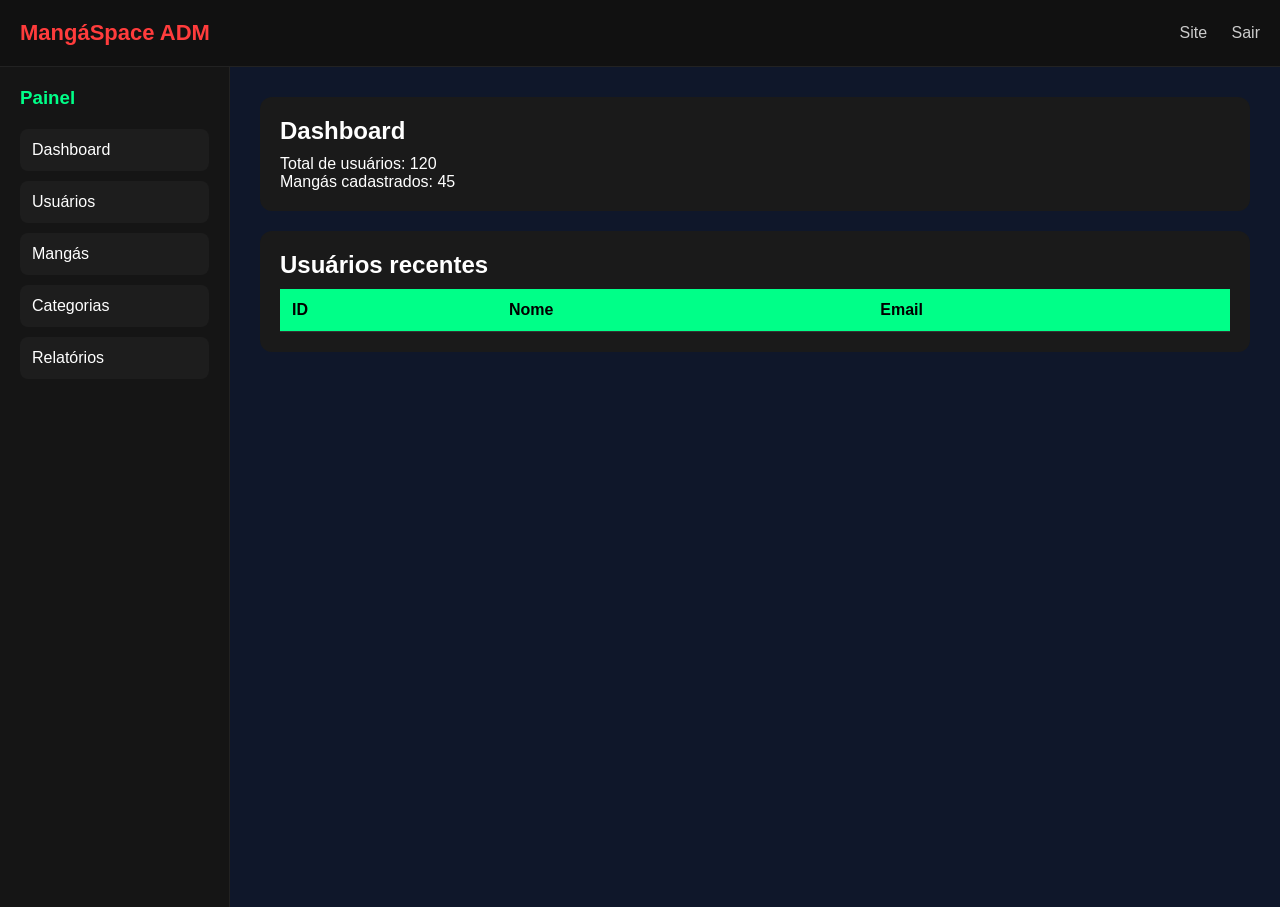
<file: templates/admin.html>
<!DOCTYPE html>
<html lang="pt-BR">
<head>
    <meta charset="UTF-8">
    <title>Admin - MangáSpace</title>
    <link rel="stylesheet" href="/static/style.css">
</head>
<body>

<header>
    <div class="logo">MangáSpace ADM</div>

    <nav>
        <a href="/">Site</a>
        <a href="/logout">Sair</a>
    </nav>
</header>

<div class="admin-container">

    <aside class="admin-sidebar">
        <h3>Painel</h3>

        <a href="#">Dashboard</a>
        <a href="#">Usuários</a>
        <a href="#">Mangás</a>
        <a href="#">Categorias</a>
        <a href="#">Relatórios</a>
    </aside>

    <main class="admin-content">

        <div class="admin-card">
            <h2>Dashboard</h2>
            <p>Total de usuários: 120</p>
            <p>Mangás cadastrados: 45</p>
        </div>

        <div class="admin-card">
            <h2>Usuários recentes</h2>

            <table class="admin-table">
                <thead>
                    <tr>
                    <th>ID</th>
                    <th>Nome</th>
                    <th>Email</th>
                    </tr>
                </thead>

    <tbody id="admin-table"></tbody>
</table>
</table>

</div>
<script>
    function Carregar(Usua){
     var bloco = document.getElementById("admin-table")
        var conta = Usua.slice(0, 20)
        var html = ""
        conta.forEach(Usu => {
            html += `<tr>
                    <td>${Usu.id}</td>
                    <td>${Usu.nome}</td>
                    <td>${Usu.email}</td>
                </tr>` 
        });
        
        bloco.innerHTML = html
    }
    async function CarregarUsuario(){
        var busca = await fetch("http://127.0.0.1:5000/api/user")
        var data = await busca.json()
        Carregar(data)
    }
    CarregarUsuario()
</script>
</body>
</html>
</file>
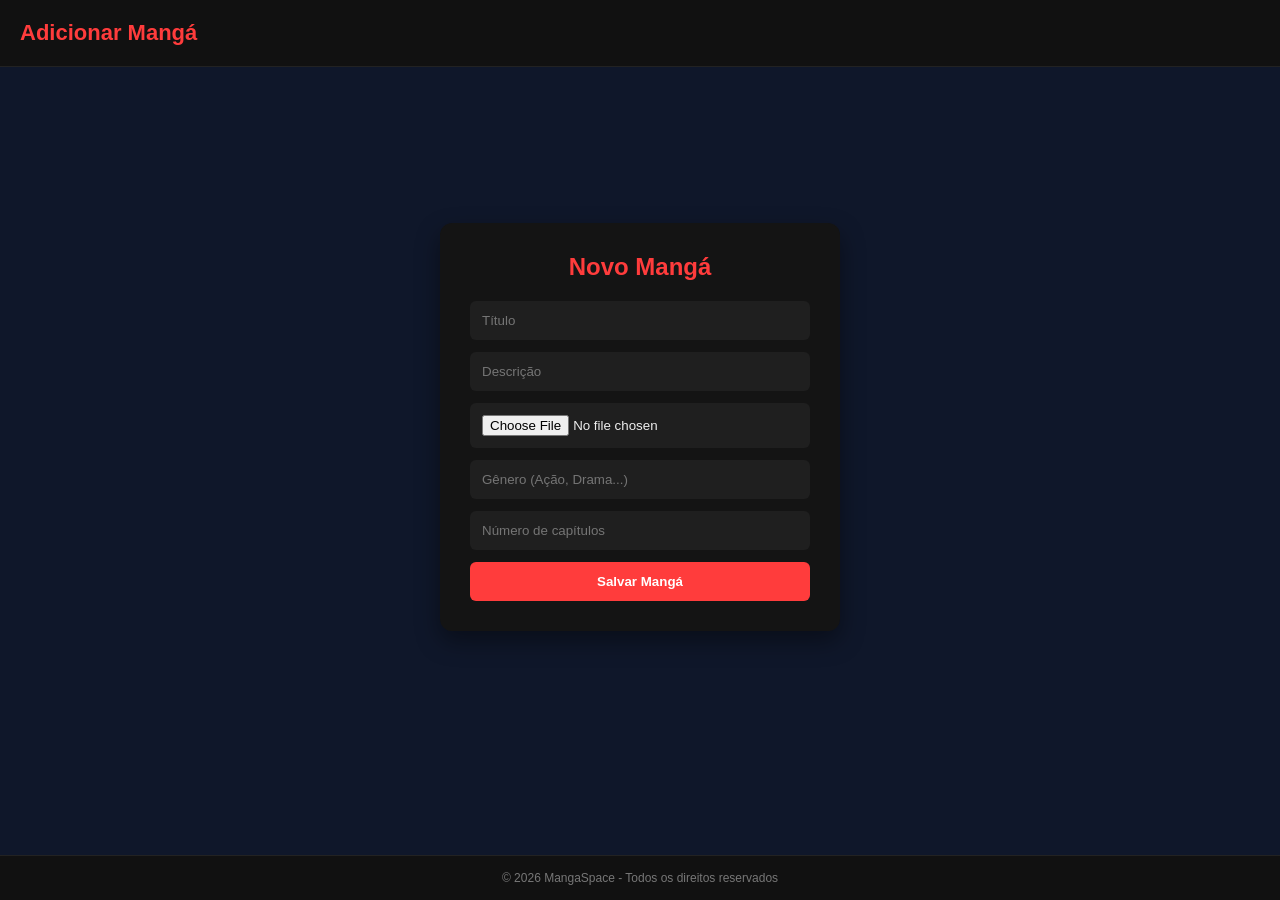
<file: templates/UP.html>
<!DOCTYPE html>
<html lang="pt-BR">
<head>
<meta charset="UTF-8">
<title>Adicionar Mangá</title>
<link rel="stylesheet" href="/static/style.css">
</head>

<body>

<header>
    <div class="logo">Adicionar Mangá</div>
</header>

<div class="auth-container">

    <div class="auth-box">

        <h2>Novo Mangá</h2>

        <form action="/add_manga" method="post" enctype="multipart/form-data">

            <input type="text" name="titulo" placeholder="Título" required>

            <input type="text" name="descricao" placeholder="Descrição" required>

            <input type="file" name="capa" placeholder="URL da capa" required>

            <input type="text" name="genero" placeholder="Gênero (Ação, Drama...)" required>

            <input type="number" name="capitulos" placeholder="Número de capítulos" required>

            <button type="submit">Salvar Mangá</button>

        </form>

    </div>

</div>

<footer>
     © 2026 MangaSpace - Todos os direitos reservados
</footer>

</body>
</html>
</file>
<file: static/style.css>
* {
    margin: 0;
    padding: 0;
    box-sizing: border-box;
}

body {
    min-height: 100vh;
    display: flex;
    flex-direction: column;
    -webkit-font-smoothing: antialiased;
    font-family: 'Poppins', sans-serif;
    background: #0d0d0d;
    color: #eee;
}

/* HEADER */
header {
    display: flex;
    justify-content: space-between;
    align-items: center;
    padding: 15px 40px;
    background: #111;
    border-bottom: 1px solid #222;
}

.logo {
    font-size: 22px;
    font-weight: 600;
    color: #ff3c3c;
}

nav a {
    margin-left: 20px;
    text-decoration: none;
    color: #ccc;
    transition: 0.3s;
}

nav a:hover {
    color: #ff3c3c;
}

/* HERO */
.hero {
    padding: 40px;
    background: linear-gradient(to right, #111, #1a1a1a);
}

.hero h1 {
    font-size: 32px;
    margin-bottom: 10px;
}

.hero p {
    color: #aaa;
}

/* GRID */
.container {
    padding: 40px;
}

.manga-grid {
    display: grid;
    grid-template-columns: repeat(auto-fill, minmax(180px, 1fr));
    gap: 25px;
}

/* CARD */
.card {
    background: #141414;
    border-radius: 10px;
    overflow: hidden;
    transition: 0.3s;
    cursor: pointer;
}

.card:hover {
    transform: translateY(-8px);
    box-shadow: 0 10px 25px rgba(255, 60, 60, 0.2);
}

.card img {
    width: 100%;
    height: 240px;
    object-fit: cover;
}

.card-content {
    padding: 10px;
}

.card h3 {
    font-size: 14px;
    margin-bottom: 5px;
}

.card p {
    font-size: 12px;
    color: #aaa;
}

/* BADGE */
.badge {
    position: absolute;
    background: #ff3c3c;
    padding: 5px 8px;
    font-size: 10px;
    border-radius: 5px;
    top: 10px;
    left: 10px;
}

/* FOOTER */
footer {
    text-align: center;
    padding: 20px;
    background: #111;
    margin-top: 40px;
    color: #666;
    font-size: 12px;
}
/* AUTH PAGE */
.auth-container {
    display: flex;
    justify-content: center;
    align-items: center;
    gap: 40px;
    padding: 60px;
    flex-wrap: wrap;
}

.auth-box {
    background: #141414;
    padding: 30px;
    border-radius: 12px;
    width: 320px;
    box-shadow: 0 10px 25px rgba(0,0,0,0.4);
    transition: 0.3s;
}

.auth-box:hover {
    transform: translateY(-5px);
    box-shadow: 0 15px 30px rgba(255, 60, 60, 0.15);
}

.auth-box h2 {
    margin-bottom: 20px;
    color: #ff3c3c;
    text-align: center;
}

.auth-box input {
    width: 100%;
    padding: 10px;
    margin-bottom: 15px;
    border: none;
    border-radius: 6px;
    background: #1f1f1f;
    color: #eee;
    outline: none;
}

.auth-box input:focus {
    border: 1px solid #ff3c3c;
}

.auth-box button {
    width: 100%;
    padding: 10px;
    border: none;
    border-radius: 6px;
    background: #ff3c3c;
    color: white;
    cursor: pointer;
    transition: 0.3s;
}

.auth-box button:hover {
    background: #ff1f1f;
}

.auth-box p {
    margin-top: 10px;
    font-size: 12px;
    text-align: center;
    color: #aaa;
}

.auth-box a {
    color: #ff3c3c;
    text-decoration: none;
}

.auth-box a:hover {
    text-decoration: underline;
}
/* =========================
   AJUSTES BASE (IMPORTANTE)
========================= */

body {
    min-height: 100vh;
    display: flex;
    flex-direction: column;
}

/* FOOTER SEM BUG NO MOBILE */
footer {
    text-align: center;
    padding: 20px;
    background: #111;
    color: #666;
    font-size: 12px;
    margin-top: auto;
    width: 100%;
}

/* =========================
   TABLET
========================= */
@media (max-width: 900px) {

    header {
        flex-direction: column;
        gap: 10px;
        text-align: center;
        padding: 15px 20px;
    }

    nav a {
        margin: 0 10px;
    }

    .hero {
        padding: 25px;
        text-align: center;
    }

    .container {
        padding: 20px;
    }

    .auth-container {
        padding: 30px;
        gap: 20px;
    }
}

/* =========================
   MOBILE (CONFORTÁVEL)
========================= */
@media (max-width: 600px) {

    /* HERO */
    .hero h1 {
        font-size: 26px;
        line-height: 1.2;
    }

    .hero p {
        font-size: 15px;
    }

    /* GRID (1 CARD POR LINHA - MAIS CONFORTO) */
    .container {
        padding: 15px;
    }

    .manga-grid {
        grid-template-columns: 1fr;
        gap: 18px;
    }

    .card img {
        height: 220px;
    }

    /* AUTH (LOGIN / REGISTRO MAIS CONFORTÁVEL) */
    .auth-container {
        padding: 20px;
        flex-direction: column;
        align-items: center;
    }

    .auth-box {
        width: 100%;
        max-width: 360px;
        padding: 25px;
    }

    .auth-box input {
        padding: 14px;
        font-size: 16px;
    }

    .auth-box button {
        padding: 14px;
        font-size: 16px;
    }

    /* HEADER */
    header {
        padding: 12px;
    }

    nav {
        display: flex;
        flex-wrap: wrap;
        justify-content: center;
        gap: 10px;
    }

    nav a {
        font-size: 14px;
        margin: 5px 8px;
    }
}

/* =========================
   CELULAR PEQUENO
========================= */
@media (max-width: 400px) {

    .manga-grid {
        grid-template-columns: 1fr;
    }

    .logo {
        font-size: 18px;
    }

    header {
        padding: 10px;
    }
}
.toast-error {
    position: fixed;
    top: 20px;
    right: 20px;

    background: #1a1a1a;
    border-left: 4px solid #ff3c3c;
    color: #ff3c3c;

    padding: 15px 20px;
    border-radius: 8px;

    font-size: 14px;
    box-shadow: 0 10px 25px rgba(0,0,0,0.4);

    z-index: 9999;

    animation: slideIn 0.3s ease-out;
}

/* animação de entrada */
@keyframes slideIn {
    from {
        transform: translateX(120%);
        opacity: 0;
    }
    to {
        transform: translateX(0);
        opacity: 1;
    }
}
.alert-error {
    background: #1a1a1a;
    border-left: 4px solid #ff3c3c;
    color: #ff3c3c;
    padding: 15px 20px;
    margin: 20px auto;
    max-width: 400px;
    border-radius: 8px;
    text-align: center;
    font-size: 14px;
}
.toast-error {
    transition: all 0.5s ease;
}
.genre-title {
    color: #ff3c3c;
    font-size: 20px;
    margin: 30px 0 15px;
    border-left: 4px solid #ff3c3c;
    padding-left: 10px;
}
/* RESET */
* {
    margin: 0;
    padding: 0;
    box-sizing: border-box;
}

body {
    font-family: 'Poppins', sans-serif;
    background: #0d0d0d;
    color: #eee;
}

/* HEADER */
header {
    text-align: center;
    padding: 20px;
    background: #111;
    border-bottom: 1px solid #222;
}

.logo {
    font-size: 22px;
    font-weight: bold;
    color: #ff3c3c;
}

/* CENTRALIZAÇÃO */
.auth-container {
    display: flex;
    justify-content: center;
    align-items: center;
    min-height: 80vh;
    padding: 20px;
}

/* BOX */
.auth-box {
    background: #141414;
    padding: 30px;
    border-radius: 12px;
    width: 100%;
    max-width: 400px;
    box-shadow: 0 10px 25px rgba(0,0,0,0.4);
}

/* TÍTULO */
.auth-box h2 {
    text-align: center;
    margin-bottom: 20px;
    color: #ff3c3c;
}

/* INPUTS */
.auth-box input {
    width: 100%;
    padding: 12px;
    margin-bottom: 12px;
    border: none;
    border-radius: 6px;
    background: #1f1f1f;
    color: #eee;
    outline: none;
    transition: 0.2s;
}

.auth-box input:focus {
    border: 1px solid #ff3c3c;
}

/* BOTÃO */
.auth-box button {
    width: 100%;
    padding: 12px;
    border: none;
    border-radius: 6px;
    background: #ff3c3c;
    color: white;
    font-weight: bold;
    cursor: pointer;
    transition: 0.3s;
}

.auth-box button:hover {
    background: #ff1f1f;
    transform: translateY(-2px);
}

/* FOOTER */
footer {
    text-align: center;
    padding: 15px;
    background: #111;
    border-top: 1px solid #222;
    color: #777;
    font-size: 12px;
}

/* 📱 RESPONSIVO */
@media (max-width: 600px) {
    .auth-box {
        padding: 20px;
        border-radius: 10px;
    }

    .logo {
        font-size: 18px;
    }
}
.manga-page {
    padding: 60px 8%;
}

.manga-info {
    display: flex;
    gap: 30px;
    align-items: flex-start;
}

.manga-info img {
    width: 220px;
    border-radius: 10px;
}

.manga-text {
    max-width: 400px;
}

.manga-capitulos {
    flex: 1;
    background: #111;
    padding: 20px;
    border-radius: 10px;
    max-height: 400px;
    overflow-y: auto;
}
@media (max-width: 768px) {
    .manga-info {
        flex-direction: column;
    }
}
.manga-capitulos li {
    cursor: pointer;
    padding: 8px;
    border-bottom: 1px solid #333;
}

.manga-capitulos li:hover {
    background: #ff3d3d;
}
body {
    background: #0f172a;
    color: #fff;
    font-family: Arial;
}

/* CONTAINER PRINCIPAL */
.manga-page {
    padding: 60px 8%;
}

/* CARD GERAL */
.manga-info {
    display: flex;
    gap: 30px;
    align-items: flex-start;

    background: #111;
    padding: 25px;
    border-radius: 15px;
    box-shadow: 0 10px 30px rgba(0,0,0,0.5);
}

/* CAPA */
.manga-info img {
    width: 220px;
    border-radius: 12px;
    box-shadow: 0 8px 20px rgba(0,0,0,0.6);
}

/* TEXTO */
.manga-text {
    max-width: 400px;
    background: rgba(255,255,255,0.03);
    padding: 20px;
    border-radius: 12px;
}

/* CAPÍTULOS */
.manga-capitulos {
    flex: 1;
    background: #1a1a1a;
    padding: 20px;
    border-radius: 12px;
    max-height: 400px;
    overflow-y: auto;
}

/* LISTA */
#lista-capitulos {
    list-style: none;
    padding: 0;
}

#lista-capitulos li {
    padding: 10px;
    margin-bottom: 6px;
    background: #222;
    border-radius: 8px;
    cursor: pointer;
    transition: 0.2s;
}

#lista-capitulos li:hover {
    background: #ff3d3d;
}

/* RESPONSIVO */
@media (max-width: 768px) {
    .manga-info {
        flex-direction: column;
        align-items: center;
        text-align: center;
    }
}
/* ADMIN */

.admin-container {
    display: flex;
}

.admin-sidebar {
    width: 230px;
    background: #151515;
    height: calc(100vh - 60px);
    padding: 20px;
    border-right: 1px solid #222;
}

.admin-sidebar h3 {
    margin-bottom: 20px;
    color: #00ff88;
}

.admin-sidebar a {
    display: block;
    padding: 12px;
    margin-bottom: 10px;
    background: #1d1d1d;
    border-radius: 8px;
    text-decoration: none;
    color: white;
    transition: 0.2s;
}

.admin-sidebar a:hover {
    background: #00ff88;
    color: black;
}

.admin-content {
    flex: 1;
    padding: 30px;
}

.admin-card {
    background: #1a1a1a;
    padding: 20px;
    border-radius: 12px;
    margin-bottom: 20px;
}

.admin-card h2 {
    margin-bottom: 10px;
}

.admin-table {
    width: 100%;
    border-collapse: collapse;
}

.admin-table th,
.admin-table td {
    padding: 12px;
    border-bottom: 1px solid #333;
    text-align: left;
}

.admin-table th {
    background: #00ff88;
    color: black;
}

.admin-table tr:hover {
    background: #222;
}
</file>
